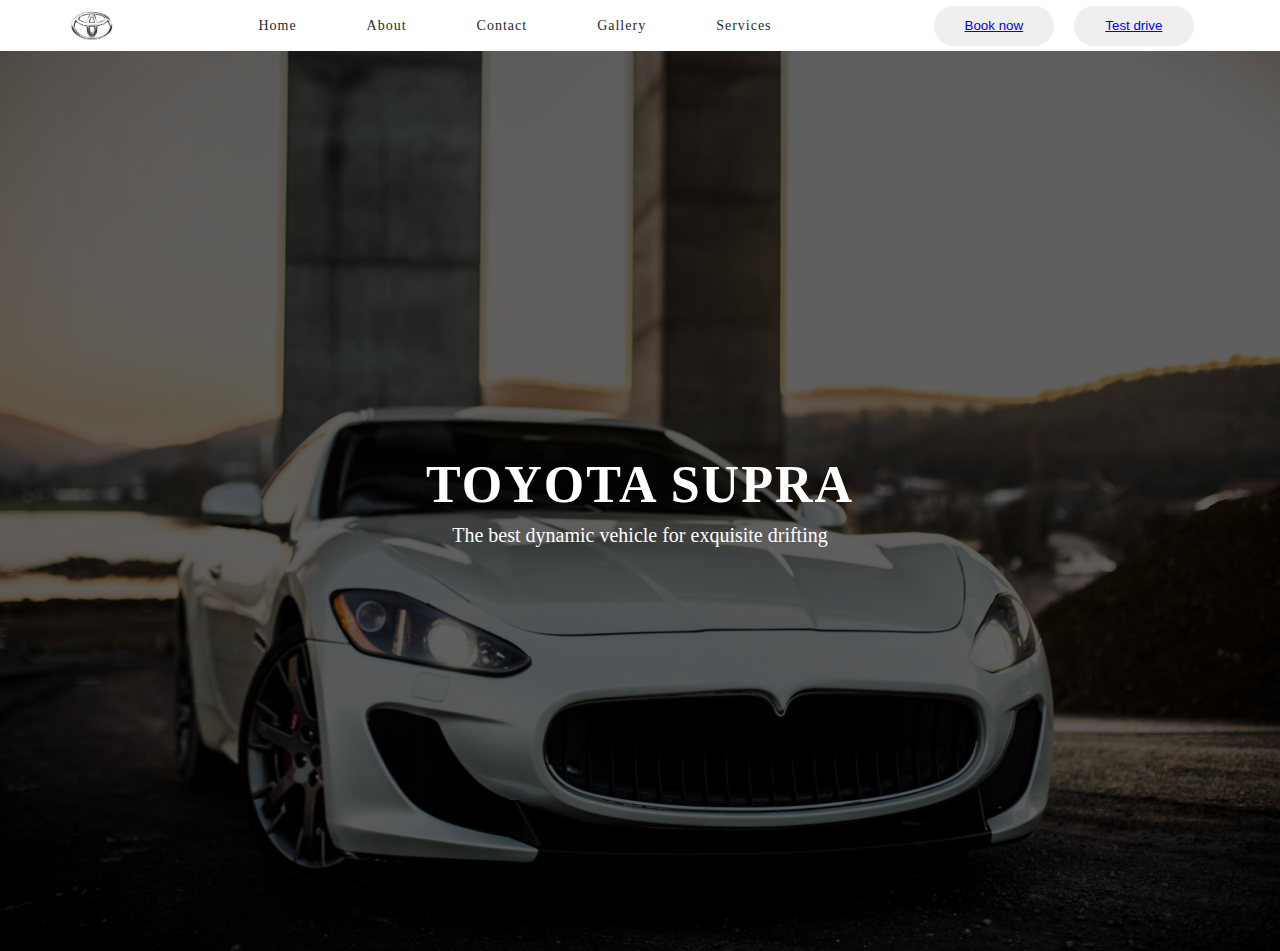
<file: index.html>
<!DOCTYPE html>
<html lang="en">
<head>
    <meta charset="UTF-8">
    <meta name="viewport" content="width=device-width, initial-scale=1.0">
    <title>Israel-automotives</title>
    <link rel="stylesheet" href="style.css">
</head>

<body>

    <div class="fullbody">
        <div class="header">
             <div class="logo">

               </div>
         <div class="nav">
            <ul>
            <li><a href="index.html">Home</a></li>
            <li><a href="About.html">About</a></li>
            <li><a href="contact.html">Contact</a></li>
            <li><a href="gallery.html">Gallery</a></li>
            <li><a href="services.html">Services</a></li>
            </ul>
            </div>
            
            <div class="buttons">
                  <button> <a href="booking.html">Book now</a></button>
                    <button> <a href="testing.html">Test drive</a></button>
            </div>
    </div>
    <div class="container">
        <div class="overlay"></div>
        <div class="main_content">
            <div class="content">
            <h1 >
                TOYOTA SUPRA
            </h1>
            <p>
                The best dynamic vehicle for exquisite drifting
            </p>
            </div>
        </div>
    </div>

    </div>
</body>
</html>
</file>
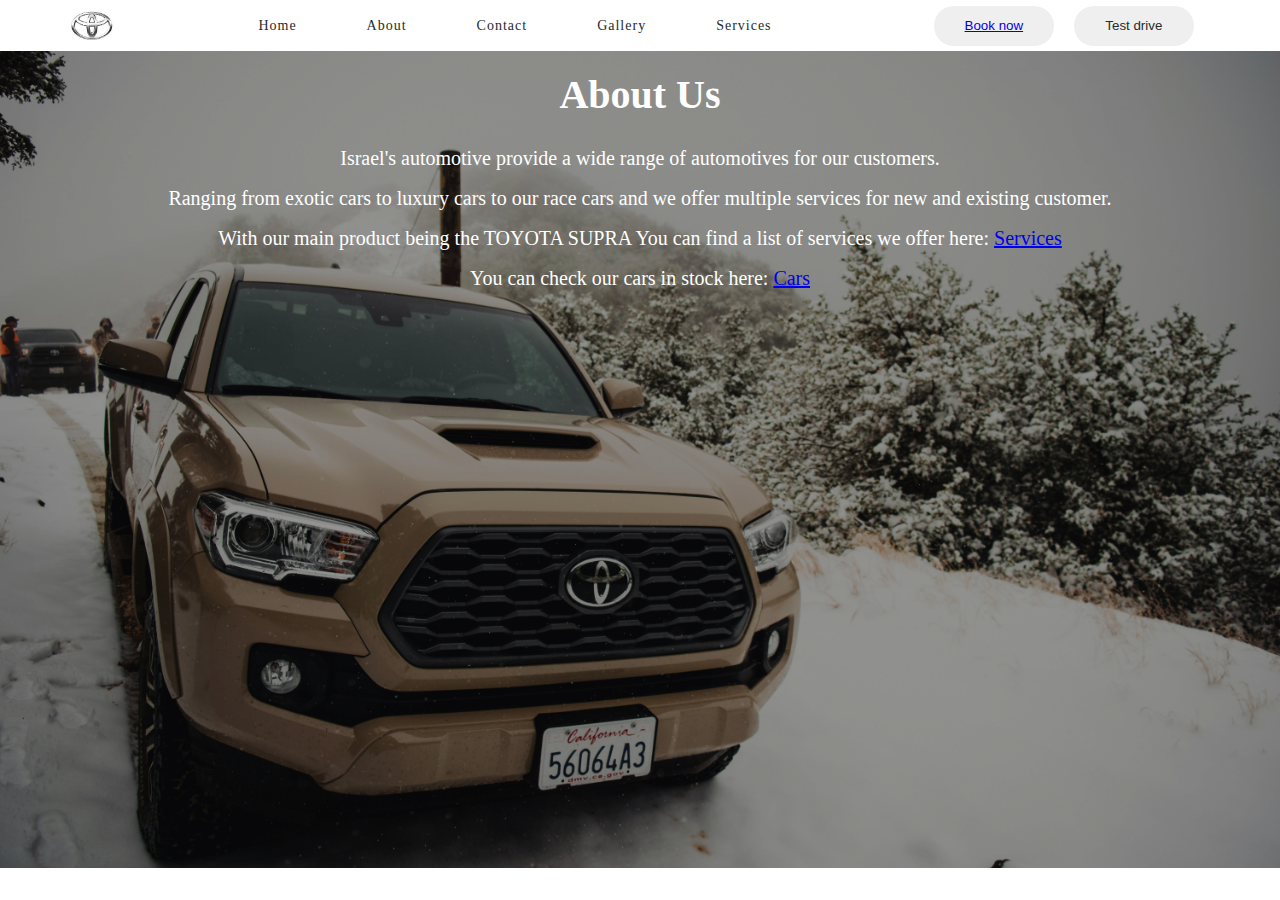
<file: About.html>
<!DOCTYPE html>
<html lang="en">
<head>
    <meta charset="UTF-8">
    <meta name="viewport" content="width=device-width, initial-scale=1.0">
    <title>About of homepage</title>
    <link rel="stylesheet" href="about.css">
</head>
<body>
       
        <div class="header">
            <div class="logo">
    
            </div>
            <div class="nav">
                <ul>
                <li><a href="index.html">Home</a></li>
                <li><a href="About.html">About</a></li>
                <li><a href="contact.html">Contact</a></li>
                <li><a href="gallery.html">Gallery</a></li>
                <li><a href="services.html">Services</a></li>
                </ul>
            </div>
            <div class="buttons">
                <button> <a href="booking.html">Book now</a></button>
                <button> <a href="testing.html"></a>Test drive</button>
            </div>
        </div>

        <div class="container">
        
            <div class="bg-img">
            <div class="overlay">
            <div class="content">
                <h1>About Us</h1>
                <p>
                    Israel's automotive provide a wide range of automotives for our customers. <br>
                    Ranging from exotic cars to luxury cars to our race cars and we offer multiple services for new and existing customer. <br>
                    With our main product being the TOYOTA SUPRA
                    You can find a list of services we offer here: <a href="services.html">Services</a> 
                </p>
                <div class="subcontent"> 
                    <p>You can check our cars in stock here:
                         <a href="gallery.html">Cars</a>
                    </p>
                </div>      
            </div>
        </div>
        </div>
        </div>

   
</body>
</html>
</file>
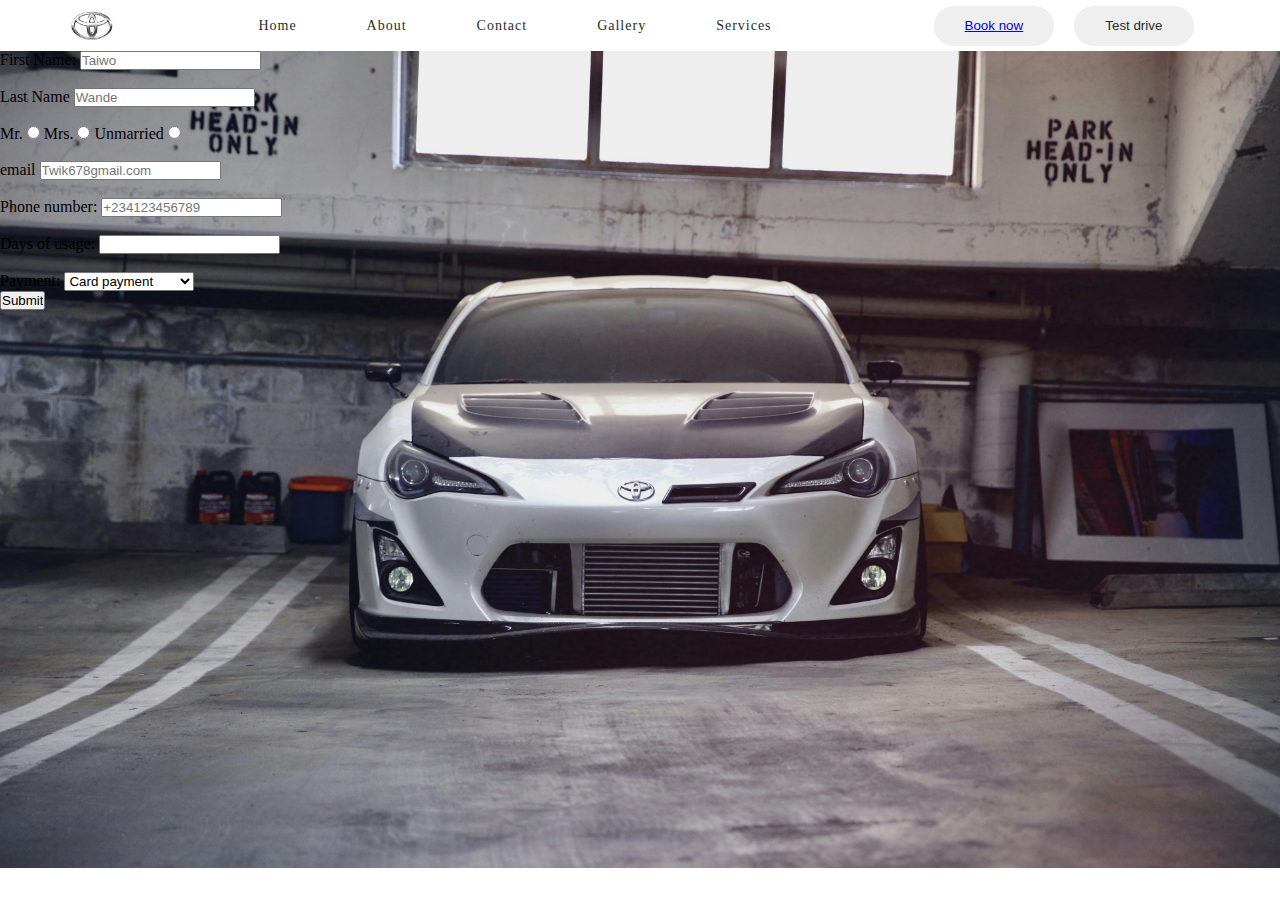
<file: booking.html>
<!DOCTYPE html>
<html lang="en">
<head>
    <meta charset="UTF-8">
    <meta name="viewport" content="width=device-width, initial-scale=1.0">
    <title>Bookings</title>
    <link rel="stylesheet" href="booking.css">
</head>
<body>

    <div class="header">
        <div class="logo">

        </div>
        <div class="nav">
            <ul>
            <li><a href="index.html">Home</a></li>
            <li><a href="About.html">About</a></li>
            <li><a href="contact.html">Contact</a></li>
            <li><a href="gallery.html">Gallery</a></li>
            <li><a href="services.html">Services</a></li>
            </ul>
        </div>
        <div class="buttons">
            <button> <a href="booking.html">Book now</a></button>
            <button> <a href="testing.html"></a>Test drive</button>
        </div>
    </div>



    <div class="container">

        <div class="back-image">


        

        <div class="overlay"></div>

        <div class="wordings">


        <form >
            <div>
               <label for="fname">First Name:</label>
            <input type="text" id="fname" name="fname" placeholder="Taiwo" required>
            </div>
            
            <br>
       
            <div> 
               <label for="lname">Last Name</label>
            <input type="text" name="lname" id="lname" placeholder="Wande" required>
            </div>
            
             <br>
       
             <div>
               <label >Mr.</label>
             <input type="radio" name="title">
               <label>Mrs.</label>
            <input type="radio" name="title">
               <label>Unmarried</label>
               <input type="radio" name="title">
             </div>
       <br>
            <div>
               <label for="email">email</label>
               <input type="email" id="email" name="email" placeholder="Twik678gmail.com">
            </div>
            
            <br>
       
            <div>
               <label for="phone">Phone number:</label>
               <input type="tel" id="phone" name="phone" placeholder="+234123456789">
            </div>
            <br>
       
            <div>
               <label for="Days of usage">Days of usage:</label>
               <input type="number" id="Days of usage" name="Days">
            </div>
            <br>
       
            <div>
               <label for="payment">Payment:</label>
               <select name="payment" id="payment">
                   <option value="Card payment">Card payment</option>
                   <option value="Bank Transfer">Bank Transfer</option>
                   <option value="POS payment">POS payment</option>
                   <option value="In-Store Purchase">In-Store Purchase</option>
               </select>
            </div>
            <div>
               <input type="submit">
            </div>
       
       
           </form>
           </div>
           </div>

    </div>


    
    </form>
</body>
</html>
</file>
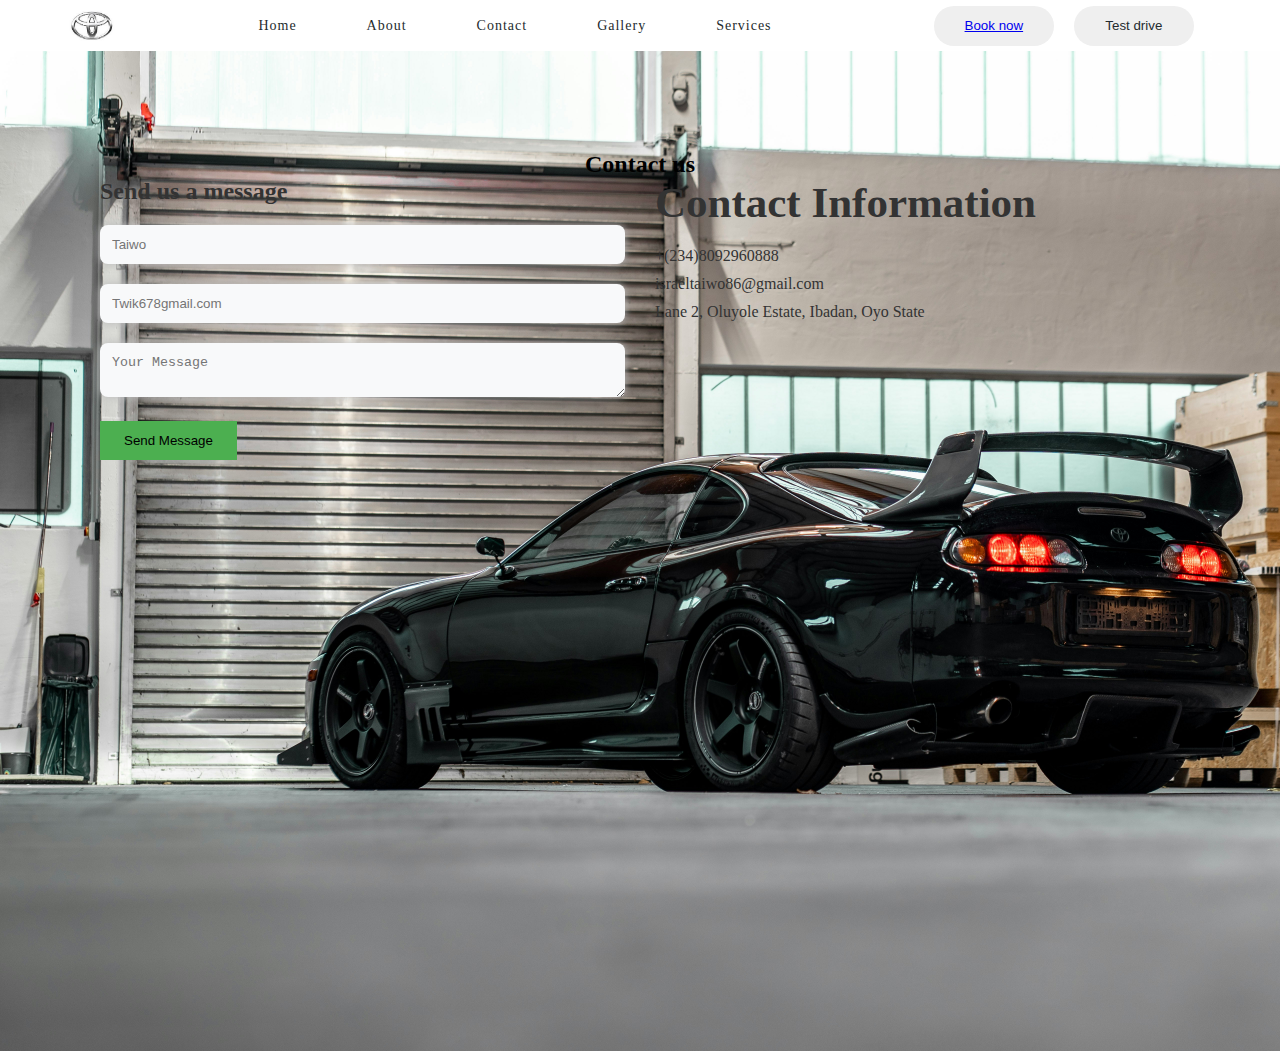
<file: contact.html>
<!DOCTYPE html>
<html lang="en">
<head>
    <meta charset="UTF-8">
    <meta name="viewport" content="width=device-width, initial-scale=1.0">
    <title>Contact</title>
    <link rel="stylesheet" href="contact.css">
</head>
<body>

    <div class="header">
        <div class="logo">

        </div>
        <div class="nav">
            <ul>
            <li><a href="index.html">Home</a></li>
            <li><a href="About.html">About</a></li>
            <li><a href="contact.html">Contact</a></li>
            <li><a href="gallery.html">Gallery</a></li>
            <li><a href="services.html">Services</a></li>
            </ul>
        </div>
        <div class="buttons">
            <button> <a href="booking.html">Book now</a></button>
            <button> <a href="testing.html"></a>Test drive</button>
        </div>
    </div>
    
    <div class="conteent">
        <div class="bgg-img">

            <div class="overlay">

            </div>

            <section class="contact">
            <div class="contact">
                <h2>Contact us</h2>
                <div class="contact-wrapper">
                    <div class="contact-form">
                        <h3>Send us a message</h3>
                        <form>
                        <div class="form-group">
                            <input type="text" name="Name" class="text" placeholder="Taiwo">
                        </div>
                        <div class="form-group">
                            <input type="email" name="email" class="text" placeholder="Twik678gmail.com">
                        </div>
                        <div class="form-group">
                            <textarea name="message" class="text" placeholder="Your Message"></textarea>
                        </div>
                        <button class="button" type="submit">Send Message</button>
                        </form>
                    </div>
                    <div class="contact-info">
                        <h3>Contact Information</h3>
                        <p class="phone-no">+(234)8092960888</p>
                        <p class="email-add">israeltaiwo86@gmail.com</p>
                        <p class="work-add">Lane 2, Oluyole Estate, Ibadan, Oyo State</p>
                    </div>
                </div>
            </div>
        </section>
        </div>

    </div>
    
</body>
</html>
</file>
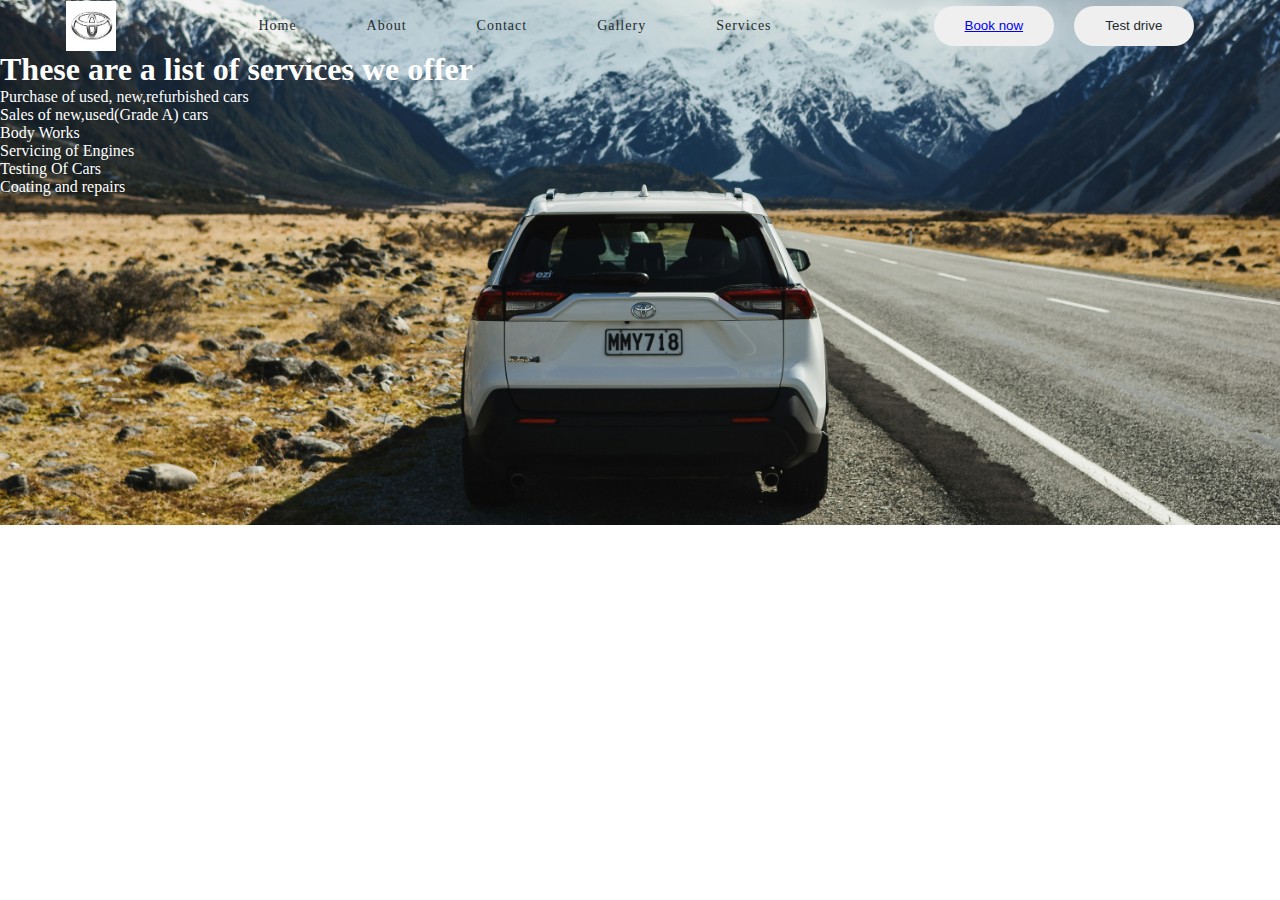
<file: services.html>
<!DOCTYPE html>
<html lang="en">
<head>
    <meta charset="UTF-8">
    <meta name="viewport" content="width=device-width, initial-scale=1.0">
    <title>Services offered</title>
    <link rel="stylesheet" href="services.css">
</head>
<body>

    <div class="header">
        <div class="logo">

        </div>
        <div class="nav">
            <ul>
            <li><a href="index.html">Home</a></li>
            <li><a href="About.html">About</a></li>
            <li><a href="contact.html">Contact</a></li>
            <li><a href="gallery.html">Gallery</a></li>
            <li><a href="services.html">Services</a></li>
            </ul>
        </div>
        <div class="buttons">
            <button> <a href="booking.html">Book now</a></button>
            <button> <a href="testing.html"></a>Test drive</button>
        </div>
    </div>


    <div class="contents">

    
     <div>
     <h1>These are a list of services we offer </h1>
     </div>
    
     <div><ul>
        <li>Purchase of used, new,refurbished cars</li>
        <li>Sales of new,used(Grade A) cars</li>
        <li>Body Works</li>
        <li>Servicing of Engines</li>
        <li>Testing Of Cars</li>
        <li>Coating and repairs</li>
    </ul>
      </div>
    

     </div>

</body>
</html>
</file>
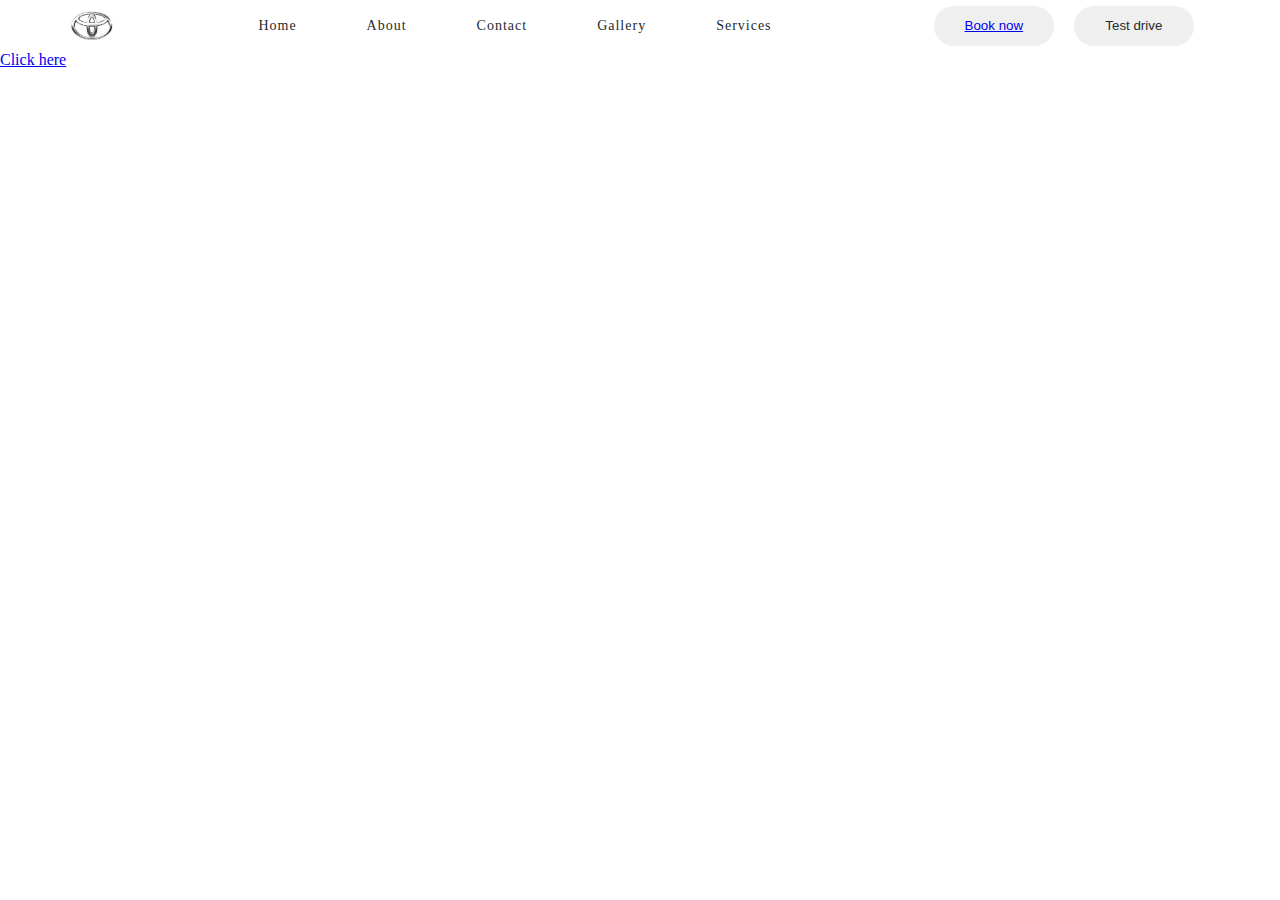
<file: testing.html>
<!DOCTYPE html>
<html lang="en">
<head>
     <meta charset="UTF-8">
     <meta name="viewport" content="width=device-width, initial-scale=1.0">
     <title>Test drive</title>
     <link rel="stylesheet" href="testing.css">
</head>
<body>

     <div class="header">
         <div class="logo">

         </div>
         <div class="nav">
             <ul>
             <li><a href="index.html">Home</a></li>
             <li><a href="About.html">About</a></li>
             <li><a href="contact.html">Contact</a></li>
             <li><a href="gallery.html">Gallery</a></li>
             <li><a href="services.html">Services</a></li>
             </ul>
        </div>
        <div class="buttons">
            <button> <a href="booking.html">Book now</a></button>
            <button> <a href="testing.html"></a>Test drive</button>
        </div>

    </div>


     <div class="link">
         <a href="https://www.toyota.co.uk/test-drive">Click here</a>
     </div>
    

</body>
</html>
</file>
<file: style.css>
@import url('https://fonts.googleapis.com/css2?family=Inter:wght@100..900&display=swap');
*{
    padding: 0;
    margin: 0;
    box-sizing: border-box;
}
.container{
    position: relative;
    width: 100vw;
    height: 100vh;
    display: flex;
    flex-direction: column;
    justify-content: center;
    background-image: url(/images/white-coupe-sport-car-standing-road-front-view.jpg);
    background-position: center;
    background-size: cover;
    background-repeat: no-repeat;
    object-fit: contain;
}
.overlay{
    position: absolute;
    width: 100%;
    height: 100%;
    background-color: rgba(0, 0, 0, 0.5);
    top: 0;
    left: 0;
}
.header{
    height: 0px;
    width: 100%;
    margin: 2% auto;
    display: flex;
    flex-direction: row;
    justify-content: space-around;
    align-items: center; 
}
.header .logo{
    width: 50px;
    height: 50px;
    background: url(/images/Toyota.jpeg);
    background-size: cover;
    background-repeat: no-repeat;
    position: relative;
}
.header .nav ul{
    display: flex;
    gap: 50px;
}
.header .nav ul li{
    font-size: 14px;
    font-weight: 500;
    list-style: none;
    letter-spacing: 1px;
}
.header .nav ul li a{
    padding: 10px;
    outline: none;
    text-decoration: none;
    cursor: pointer;
    color: #242b2e;
}
.header .nav ul li a:hover{
    border-bottom: 2px solid #4facfe;
}
.header .buttons{
    display: flex;
    padding: 20px;
    gap: 20px;
}
.header .buttons button{
    width: 120px;
    height: 40px;
    border-radius: 20px;
    border: none;
    outline: none;
    cursor: pointer;
    font-weight: 500;
    color: #242b2e;
}
.header .buttons button:hover{
    color: #ffff;
    background-image: linear-gradient(to right, #4facfe 20%, blue 80%) ;
}
.container .main_content{
    width: 100%;
    display: flex;
    justify-content: center;
    align-items: center;
    z-index: 1;
}
.container .main_content .content{
    margin: 0 auto;
    color: #242b2e;
}
.container .main_content .content h1{
    color: white;
    font-size: 52px;
    letter-spacing: 2px;
    text-align: right;
}
.container .main_content .content p{
    color: white;
    margin-top: 10px;
    font-size: 20px;
    font-weight: 500;
    text-align: center;
}
.container .main_content .car_img{
    width: 50%;
    height: 500px;
    background-repeat: no-repeat;
    background-size: cover;
}
</file>
<file: about.css>
@import url('https://fonts.googleapis.com/css2?family=Inter:wght@100..900&display=swap');
*{
    padding: 0;
    margin: 0;
    box-sizing: border-box;
}


.header{
    height: 0px;
    width: 100%;
    margin: 2% auto;
    display: flex;
    flex-direction: row;
    justify-content: space-around;
    align-items: center; 
}
.header .logo{
    width: 50px;
    height: 50px;
    background: url(/images/Toyota.jpeg);
    background-size: cover;
    background-repeat: no-repeat;
    position: relative;
}
.header .nav ul{
    display: flex;
    gap: 50px;
}
.header .nav ul li{
    font-size: 14px;
    font-weight: 500;
    list-style: none;
    letter-spacing: 1px;
}
.header .nav ul li a{
    padding: 10px;
    outline: none;
    text-decoration: none;
    cursor: pointer;
    color: #242b2e;
}
.header .nav ul li a:hover{
    border-bottom: 2px solid #4facfe;
}
.header .buttons{
    display: flex;
    padding: 20px;
    gap: 20px;
}
.header .buttons button{
    width: 120px;
    height: 40px;
    border-radius: 20px;
    border: none;
    outline: none;
    cursor: pointer;
    font-weight: 500;
    color: #242b2e;
}
.header .buttons button:hover{
    color: #ffff;
    background-image: linear-gradient(to right, #4facfe 20%, blue 80%) ;
}

.container{
    position: relative;
    width: 100%;
    height: 90.8vh;

}

.overlay{
    position: absolute;
    width: 100%;
    height: 100%;
    background-color: rgba(0, 0, 0, 0.4);
    top: 0;
    left: 0;
}
.bg-img{

    background-image: url(images/katie-musial-JgE6SP0U7e4-unsplash.jpg);
    background-position: center;
    background-size: cover;
    height: 100%;
}
.content{
    color: white;
    width: 100%;
    height: 200px;
}
.content h1{
    text-align: center;
    font-size: 40px;
    font-weight: 600;
    margin: 20px;
}
.content p{
    font-size: 20px;
    text-align: center;
    line-height: 40px;
}
</file>
<file: booking.css>
@import url('https://fonts.googleapis.com/css2?family=Inter:wght@100..900&display=swap');
*{
    padding: 0;
    margin: 0;
    box-sizing: border-box;
}


.header{
    height: 0px;
    width: 100%;
    margin: 2% auto;
    display: flex;
    flex-direction: row;
    justify-content: space-around;
    align-items: center; 
}.header .logo{
    width: 50px;
    height: 50px;
    background: url(/images/Toyota.jpeg);
    background-size: cover;
    background-repeat: no-repeat;
    position: relative;
}
.header .nav ul{
    display: flex;
    gap: 50px;
}
.header .nav ul li{
    font-size: 14px;
    font-weight: 500;
    list-style: none;
    letter-spacing: 1px;
}
.header .nav ul li a{
    padding: 10px;
    outline: none;
    text-decoration: none;
    cursor: pointer;
    color: #242b2e;
}
.header .nav ul li a:hover{
    border-bottom: 2px solid #4facfe;
}
.header .buttons{
    display: flex;
    padding: 20px;
    gap: 20px;
}
.header .buttons button{
    width: 120px;
    height: 40px;
    border-radius: 20px;
    border: none;
    outline: none;
    cursor: pointer;
    font-weight: 500;
    color: #242b2e;
}
.header .buttons button:hover{
    color: #ffff;
    background-image: linear-gradient(to right, #4facfe 20%, blue 80%) ;
}

.container{
    position: relative;
    width: 100%;
    height: 90.8vh;

}


.back-image{
    position: relative;
    background-image: url(/images/the-graphic-space-isJ-3a5Ey7M-unsplash.jpg);
    background-position: center;
    background-size: cover;
    height: 100%;
}
form{
    z-index: 99;
}
.wordings{
    text-align: left;
}
</file>
<file: contact.css>
@import url('https://fonts.googleapis.com/css2?family=Inter:wght@100..900&display=swap');
*{
    margin: 0px;
    padding: 0px;
    box-sizing: border-box;
}

.header{
    height: 0px;
    width: 100%;
    margin: 2% auto;
    display: flex;
    flex-direction: row;
    justify-content: space-around;
    align-items: center; 
}.header .logo{
    width: 50px;
    height: 50px;
    background: url(/images/Toyota.jpeg);
    background-size: cover;
    background-repeat: no-repeat;
    position: relative;
}
.header .nav ul{
    display: flex;
    gap: 50px;
}
.header .nav ul li{
    font-size: 14px;
    font-weight: 500;
    list-style: none;
    letter-spacing: 1px;
}
.header .nav ul li a{
    padding: 10px;
    outline: none;
    text-decoration: none;
    cursor: pointer;
    color: #242b2e;
}
.header .nav ul li a:hover{
    border-bottom: 2px solid #4facfe;
}
.header .buttons{
    display: flex;
    padding: 20px;
    gap: 20px;
}
.header .buttons button{
    width: 120px;
    height: 40px;
    border-radius: 20px;
    border: none;
    outline: none;
    cursor: pointer;
    font-weight: 500;
    color: #242b2e;
}
.header .buttons button:hover{
    color: #ffff;
    background-image: linear-gradient(to right, #4facfe 20%, blue 80%) ;
}


.conteent{
    background-image: url(/images/alexandru-ivanov-e8o1EP1GeZY-unsplash.jpg);
    background-size: cover;
    background-repeat: no-repeat;
}

.contact{
    min-height: 100vh;
    padding: 50px;
    text-align: center;
}

.container{
    max-width: 800px;
    margin: auto;
}

.container h2{
    font-size: 36px;
    margin-bottom: 40px;
    color: #333;
}
.contact-wrapper{
    display: grid;
    grid-template-columns: repeat(2, 1fr);
    grid-gap: 30px;
}
.contact-form{
    text-align: left;
}
.contact-form h3{
    font-size: 24px;
    margin-bottom: 20px;
    color: #333;
}
.form-group{
    margin-bottom: 20px;
}
.text{
    width: 100%;
    padding: 12px;
    border-radius: 8px;
    border: none;
    background-color: #f8f9fa;
    color: #333;
    outline: none;
    box-shadow: 0 0 8px #bbb;
}
.button{
    display: inline-block;
    padding: 12px 24px;
    background-color: #4caf50;
    border: none;
    cursor: pointer;
    transition: 0.3 ease;
}
.button:hover{
    background-color: #45a049;
}
.contact-info{
    text-align: left;
}
.contact-info h3{
    font-size: 43px;
    margin-bottom: 20px;
    color: #333;
}
.contact-info p{
    margin-bottom: 10px;
    color: #333;
}
.contact-info i{
    color: #4caf50;
    margin-right: 10px;
}
@media screen and(max-width: 768px) {
    .container{
        padding: 20px;
    }
    .contact-wrapper{
        grid-template-columns: 1fr;
    }
}
</file>
<file: services.css>
@import url('https://fonts.googleapis.com/css2?family=Inter:wght@100..900&display=swap');
*{
    margin: 0px;
    padding: 0px;
    box-sizing: border-box;
}

.header{
    height: 0px;
    width: 100%;
    margin: 2% auto;
    display: flex;
    flex-direction: row;
    justify-content: space-around;
    align-items: center; 
}.header .logo{
    width: 50px;
    height: 50px;
    background: url(/images/Toyota.jpeg);
    background-size: cover;
    background-repeat: no-repeat;
    position: relative;
}
.header .nav ul{
    display: flex;
    gap: 50px;
}
.header .nav ul li{
    font-size: 14px;
    font-weight: 500;
    list-style: none;
    letter-spacing: 1px;
}
.header .nav ul li a{
    padding: 10px;
    outline: none;
    text-decoration: none;
    cursor: pointer;
    color: #242b2e;
}
.header .nav ul li a:hover{
    border-bottom: 2px solid #4facfe;
}
.header .buttons{
    display: flex;
    padding: 20px;
    gap: 20px;
}
.header .buttons button{
    width: 120px;
    height: 40px;
    border-radius: 20px;
    border: none;
    outline: none;
    cursor: pointer;
    font-weight: 500;
    color: #242b2e;
}
.header .buttons button:hover{
    color: #ffff;
    background-image: linear-gradient(to right, #4facfe 20%, blue 80%) ;
}

body{
    position: relative;
    background-image: url(/images/nikhil-prasad-uQRVWeQpcZo-unsplash.jpg);
    background-position: center;
    background-size: cover;
    background-repeat: no-repeat;
}

.contents{
    color: white;
}
</file>
<file: testing.css>
@import url('https://fonts.googleapis.com/css2?family=Inter:wght@100..900&display=swap');
*{
    margin: 0px;
    padding: 0px;
    box-sizing: border-box;
}

.header{
    height: 0px;
    width: 100%;
    margin: 2% auto;
    display: flex;
    flex-direction: row;
    justify-content: space-around;
    align-items: center; 
}.header .logo{
    width: 50px;
    height: 50px;
    background: url(/images/Toyota.jpeg);
    background-size: cover;
    background-repeat: no-repeat;
    position: relative;
}
.header .nav ul{
    display: flex;
    gap: 50px;
}
.header .nav ul li{
    font-size: 14px;
    font-weight: 500;
    list-style: none;
    letter-spacing: 1px;
}
.header .nav ul li a{
    padding: 10px;
    outline: none;
    text-decoration: none;
    cursor: pointer;
    color: #242b2e;
}
.header .nav ul li a:hover{
    border-bottom: 2px solid #4facfe;
}
.header .buttons{
    display: flex;
    padding: 20px;
    gap: 20px;
}
.header .buttons button{
    width: 120px;
    height: 40px;
    border-radius: 20px;
    border: none;
    outline: none;
    cursor: pointer;
    font-weight: 500;
    color: #242b2e;
}
.header .buttons button:hover{
    color: #ffff;
    background-image: linear-gradient(to right, #4facfe 20%, blue 80%) ;
}
</file>
